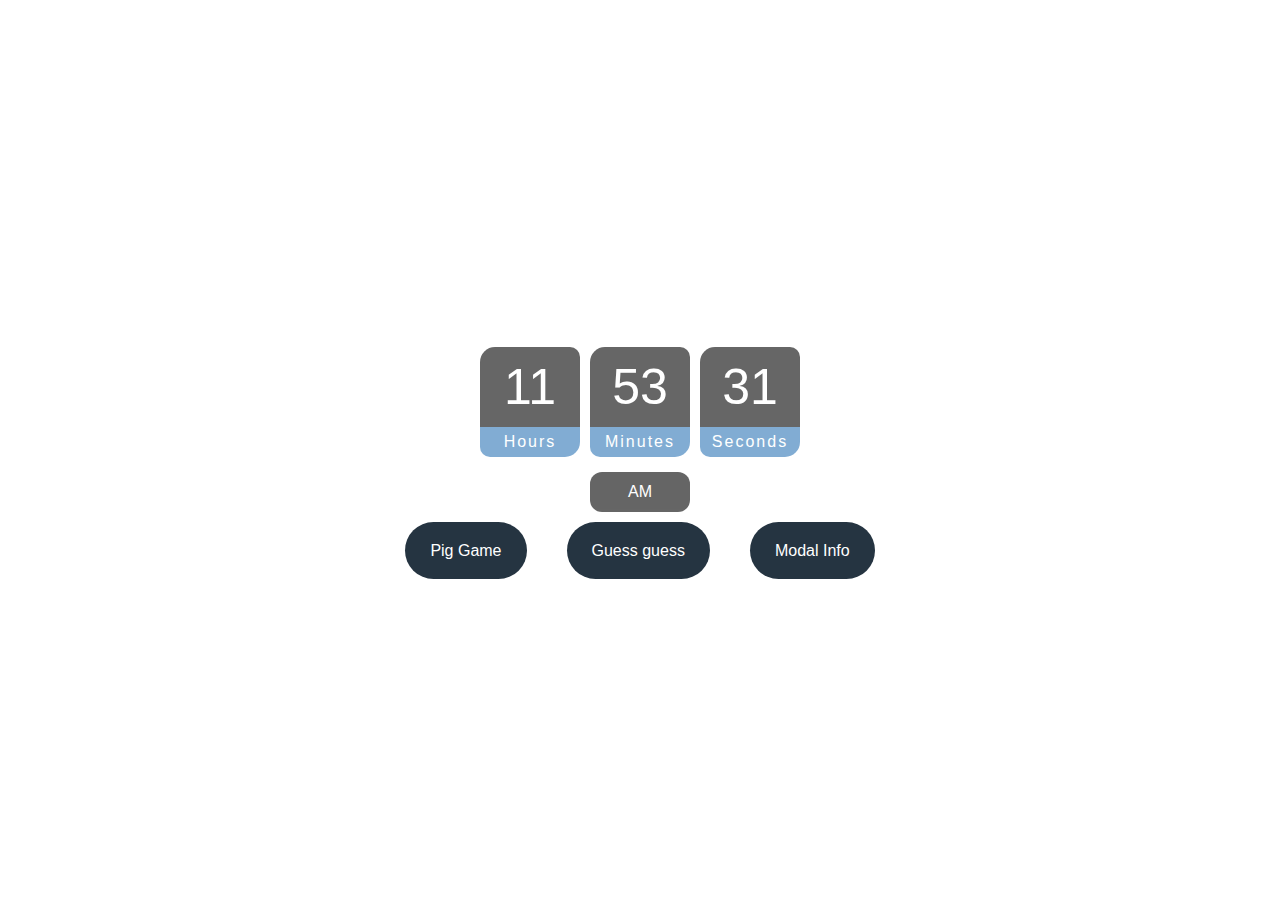
<file: index.html>
<!DOCTYPE html>
<html lang="en">

<head>
    <meta charset="UTF-8">
    <meta http-equiv="X-UA-Compatible" content="IE=edge">
    <meta name="viewport" content="width=device-width, initial-scale=1.0">
    <title>Clock</title>
    <link rel="stylesheet" href="style.css">

</head>
<body>
    <div class="main">
        <h2 class="title">
            Digital Clock
        </h2>
        <div class="clock">
            <div class="clock__inner">
                <span id="hours" class="hours">00</span>
                <span class="text">Hours</span>
            </div>
            <div class="clock__inner">
                <span id="minutes" class="minutes">00</span>
                <span class="text">Minutes</span>
            </div>
            <div class="clock__inner">
                <span id="seconds" class="seconds">00</span>
                <span class="text">Seconds</span>
            </div>

        
        </div>

        <div id="ampm" class="ampm">
            AM
        </div>
        <div class="playlist">
            <ul class="list">
                <li class="list_item">
                    <a href="./PIGGAME/pigGame.html">Pig Game</a>
                </li>
                <li class="list_item">
                    <a href="./GUESSNUM/guess.html">Guess guess</a>
                </li>
                <li class="list_item">
                    <a href="./MODAL/modal.html">Modal Info</a>
                </li>
            </ul>
        </div>
    </div>
    

    <script src="main.js"></script>
</body>
</html>
</file>
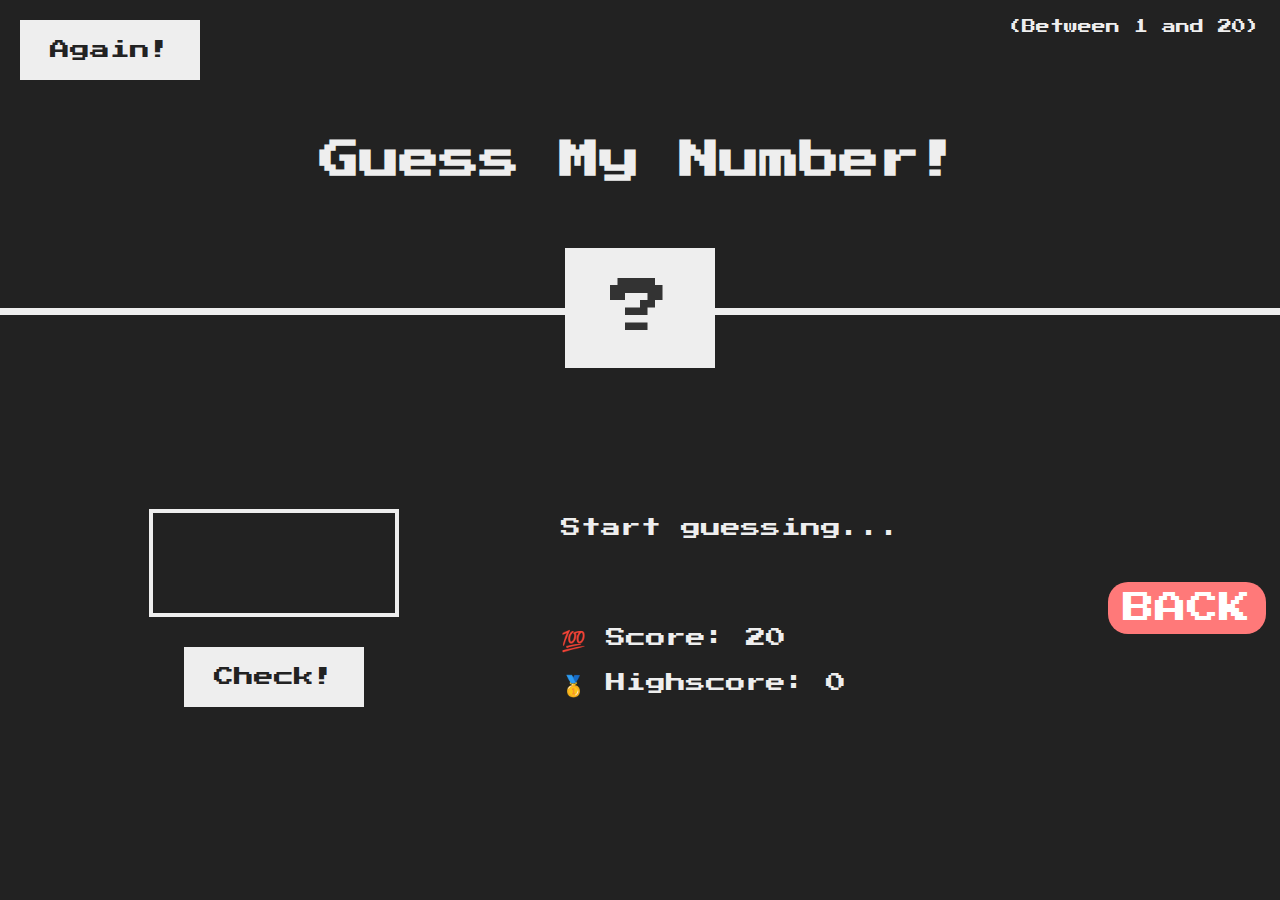
<file: GUESSNUM/guess.html>
<!DOCTYPE html>
<html lang="en">
  <head>
    <meta charset="UTF-8" />
    <meta name="viewport" content="width=device-width, initial-scale=1.0" />
    <meta http-equiv="X-UA-Compatible" content="ie=edge" />
    <link rel="stylesheet" href="style.css" />
    <title>Guess My Number!</title>
  </head>
  <body>
    <header>
      <h1>Guess My Number!</h1>
      <p class="between">(Between 1 and 20)</p>
      <button class="btn again">Again!</button>
      <div class="number">?</div>
    </header>
    <main>
      <section class="left">
        <input type="number" class="guess" />
        <button class="btn check">Check!</button>
      </section>
      <section class="right">
        <p class="message">Start guessing...</p>
        <p class="label-score">💯 Score: <span class="score">20</span></p>
        <p class="label-highscore">
          🥇 Highscore: <span class="highscore">0</span>
        </p>
      </section>
      <div class="back">
        <a href="../index.html" class="back_title">BACK</a>
      </div>
    </main>
    <script src="guess.js"></script>
  </body>
</html>
</file>
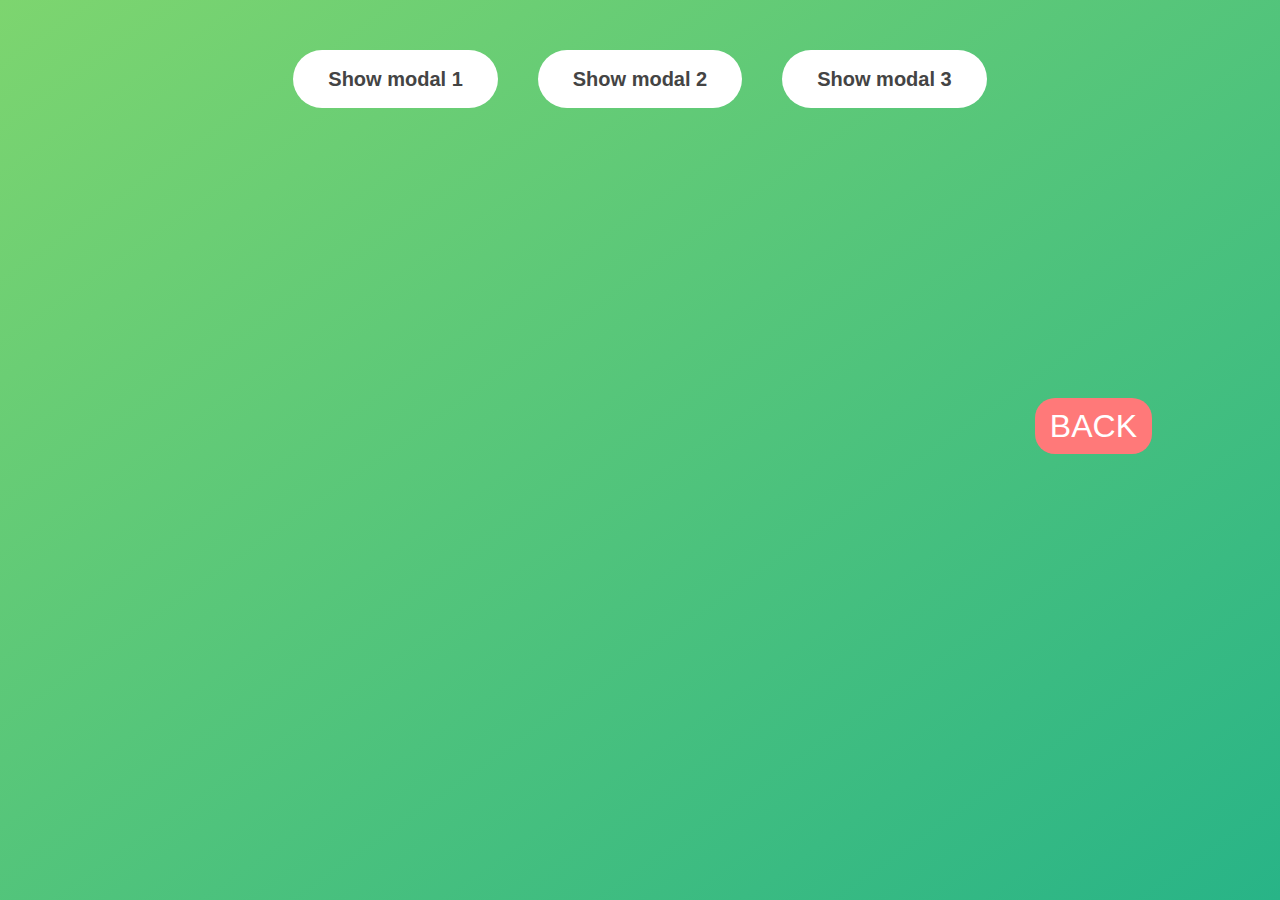
<file: MODAL/modal.html>
<!DOCTYPE html>
<html lang="en">
  <head>
    <meta charset="UTF-8" />
    <meta name="viewport" content="width=device-width, initial-scale=1.0" />
    <meta http-equiv="X-UA-Compatible" content="ie=edge" />
    <link rel="stylesheet" href="style.css" />
    <title>Modal window</title>
  </head>
  <body>
    <button class="show-modal">Show modal 1</button>
    <button class="show-modal">Show modal 2</button>
    <button class="show-modal">Show modal 3</button>

    <div class="modal hidden">
      <button class="close-modal">&times;</button>
      <h1>I'm a modal window 😍</h1>
      <p>
        Lorem ipsum dolor sit amet, consectetur adipisicing elit, sed do eiusmod
        tempor incididunt ut labore et dolore magna aliqua. Ut enim ad minim
        veniam, quis nostrud exercitation ullamco laboris nisi ut aliquip ex ea
        commodo consequat. Duis aute irure dolor in reprehenderit in voluptate
        velit esse cillum dolore eu fugiat nulla pariatur. Excepteur sint
        occaecat cupidatat non proident, sunt in culpa qui officia deserunt
        mollit anim id est laborum.
      </p>
    </div>
    <div class="overlay hidden"></div>
    <div class="back">
      <a href="../index.html" class="back_title">BACK</a>
    </div>
    <script src="script.js"></script>
  </body>
</html>
</file>
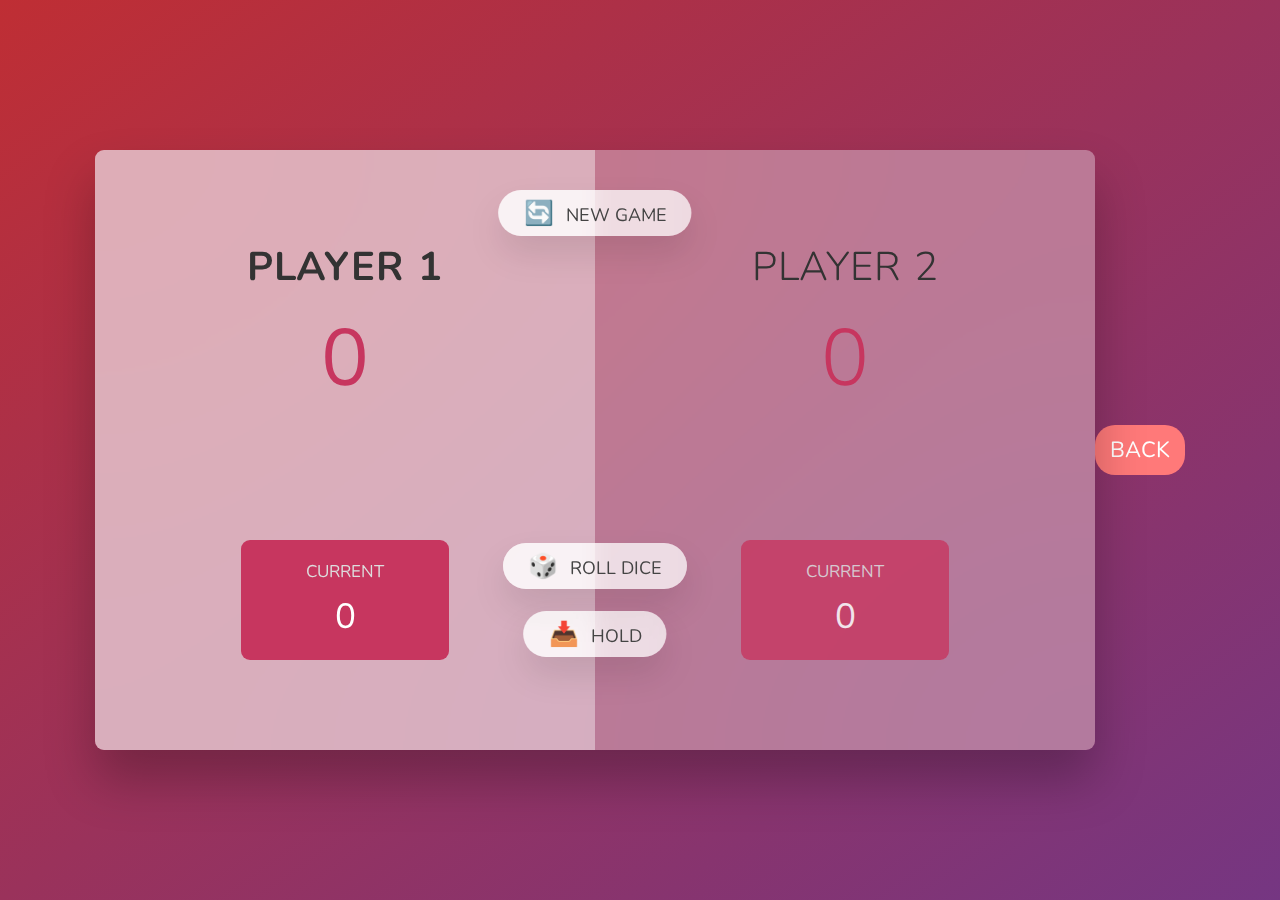
<file: PIGGAME/pigGame.html>
<!DOCTYPE html>
<html lang="en">
  <head>
    <meta charset="UTF-8" />
    <meta name="viewport" content="width=device-width, initial-scale=1.0" />
    <meta http-equiv="X-UA-Compatible" content="ie=edge" />
    <link rel="stylesheet" href="style.css" />
    <title>Pig Game</title>
  </head>
  <body>
    <main>
      <section class="player player--0 player--active">
        <h2 class="name" id="name--0">Player 1</h2>
        <p class="score" id="score--0">43</p>
        <div class="current">
          <p class="current-label">Current</p>
          <p class="current-score" id="current--0">0</p>
        </div>
      </section>
      <section class="player player--1">
        <h2 class="name" id="name--1">Player 2</h2>
        <p class="score" id="score--1">24</p>
        <div class="current">
          <p class="current-label">Current</p>
          <p class="current-score" id="current--1">0</p>
        </div>
      </section>

      <img src="img/dice-5.png" alt="Playing dice" class="dice" />
      <button class="btn btn--new">🔄 New game</button>
      <button class="btn btn--roll">🎲 Roll dice</button>
      <button class="btn btn--hold">📥 Hold</button>
    </main>
    <div class="back">
      <a href="../index.html" class="back_title">BACK</a>
    </div>
    <script src="script.js"></script>
  </body>
</html>
</file>
<file: style.css>
*{
    margin: 0;
    padding: 0;
    box-sizing: border-box;
}

.main{
    font-family: sans-serif;
    margin:0;
    display: flex;
    flex-direction: column;
    align-items: center;
    height: 100vh;
    justify-content: center;
    background-image: url(https://images.unsplash.com/photo-1660118911844-8aad7268d920?ixlib=rb-1.2.1&ixid=MnwxMjA3fDB8MHxwaG90by1wYWdlfHx8fGVufDB8fHx8&auto=format&fit=crop&w=774&q=80);
    background-size: cover;

}

.title{
    text-transform: uppercase;
    letter-spacing: 2px;
    font-size: 18px;
    text-align: center;
    color: white;
}

.clock{
    display: flex;

}

.clock .clock__inner{
    margin: 5px;
    border-radius: 15px 10px;
    overflow: hidden;
}

.clock__inner span{
    width: 100px;
    height: 80px;
    background: #000;
    opacity: .6;
    color: white;
    display: flex;
    flex-direction: column;
    align-items: center;
    justify-content: center;
    
}

.hours,
.minutes,
.seconds{
    font-size: 50px;
    box-shadow: 2px 2px 4px 4px white;
}

.clock__inner .text{
    height: 30px;
    font-size: 16px;
    letter-spacing: 2px;
    background-color: rgb(45, 118, 182);
}

.ampm{
    margin: 10px;

    width: 100px;
    height: 40px;
    display: flex;
    align-items: center;
    justify-content: center;
    background: black;
    opacity: .6;
    color: white;
    border-radius: 12px;
}
.playlist{
    padding: 20px 0;
}
.list{
    display: flex;
    justify-content: space-evenly;
    align-items: center;
    gap: 40px;
    flex-wrap:wrap;
}

li{
    list-style: none;
}

a{
    text-decoration: none;
    padding: 20px 25px;
    background: rgb(37, 52, 65);
    border-radius: 40px;
    color: white;
    transition: all .3s;
}
a:hover{
    background:#6b6b6b;
}
</file>
<file: GUESSNUM/style.css>
@import url('https://fonts.googleapis.com/css?family=Press+Start+2P&display=swap');

* {
  margin: 0;
  padding: 0;
  box-sizing: inherit;
}

html {
  font-size: 62.5%;
  box-sizing: border-box;
}

body {
  font-family: 'Press Start 2P', sans-serif;
  color: #eee;
  background-color: #222;
  /* background-color: #60b347; */
}

/* LAYOUT */
header {
  position: relative;
  height: 35vh;
  border-bottom: 7px solid #eee;
}

main {
  height: 65vh;
  color: #eee;
  display: flex;
  align-items: center;
  justify-content: space-around;
}

.left {
  width: 52rem;
  display: flex;
  flex-direction: column;
  align-items: center;
}

.right {
  width: 52rem;
  font-size: 2rem;
}

/* ELEMENTS STYLE */
h1 {
  font-size: 4rem;
  text-align: center;
  position: absolute;
  width: 100%;
  top: 52%;
  left: 50%;
  transform: translate(-50%, -50%);
}

.number {
  background: #eee;
  color: #333;
  font-size: 6rem;
  width: 15rem;
  padding: 3rem 0rem;
  text-align: center;
  position: absolute;
  bottom: 0;
  left: 50%;
  transform: translate(-50%, 50%);
}

.between {
  font-size: 1.4rem;
  position: absolute;
  top: 2rem;
  right: 2rem;
}

.again {
  position: absolute;
  top: 2rem;
  left: 2rem;
}

.guess {
  background: none;
  border: 4px solid #eee;
  font-family: inherit;
  color: inherit;
  font-size: 5rem;
  padding: 2.5rem;
  width: 25rem;
  text-align: center;
  display: block;
  margin-bottom: 3rem;
}

.btn {
  border: none;
  background-color: #eee;
  color: #222;
  font-size: 2rem;
  font-family: inherit;
  padding: 2rem 3rem;
  cursor: pointer;
}

.btn:hover {
  background-color: #ccc;
}

.message {
  margin-bottom: 8rem;
  height: 3rem;
}

.label-score {
  margin-bottom: 2rem;
}

a{
  text-decoration: none;
  padding: 10px 15px;
  border-radius: 20px;
  background:rgb(255, 121, 121);
  color: white;
  font-size: 32px;
}
</file>
<file: MODAL/style.css>
* {
  margin: 0;
  padding: 0;
  box-sizing: inherit;
}

html {
  font-size: 62.5%;
  box-sizing: border-box;
}

body {
  font-family: sans-serif;
  color: #333;
  line-height: 1.5;
  height: 100vh;
  position: relative;
  display: flex;
  align-items: flex-start;
  justify-content: center;
  background: linear-gradient(to top left, #28b487, #7dd56f);
}

.show-modal {
  font-size: 2rem;
  font-weight: 600;
  padding: 1.75rem 3.5rem;
  margin: 5rem 2rem;
  border: none;
  background-color: #fff;
  color: #444;
  border-radius: 10rem;
  cursor: pointer;
}

.close-modal {
  position: absolute;
  top: 1.2rem;
  right: 2rem;
  font-size: 5rem;
  color: #333;
  cursor: pointer;
  border: none;
  background: none;
}

h1 {
  font-size: 2.5rem;
  margin-bottom: 2rem;
}

p {
  font-size: 1.8rem;
}

/* -------------------------- */
/* CLASSES TO MAKE MODAL WORK */
.hidden {
  display: none;
}

.modal {
  position: absolute;
  top: 50%;
  left: 50%;
  transform: translate(-50%, -50%);
  width: 70%;

  background-color: white;
  padding: 6rem;
  border-radius: 5px;
  box-shadow: 0 3rem 5rem rgba(0, 0, 0, 0.3);
  z-index: 10;
}

.overlay {
  position: absolute;
  top: 0;
  left: 0;
  width: 100%;
  height: 100%;
  background-color: rgba(0, 0, 0, 0.6);
  backdrop-filter: blur(3px);
  z-index: 5;
}

.back{
  position: absolute;
  right: 10%;
  bottom: 50%;  
}
.back_title{
  text-decoration: none;
  color: white;
  padding: 10px 15px;
  border-radius: 20px;
  background:rgb(255, 121, 121);
  font-size: 32px;
}
</file>
<file: PIGGAME/style.css>
@import url('https://fonts.googleapis.com/css2?family=Nunito&display=swap');

* {
  margin: 0;
  padding: 0;
  box-sizing: inherit;
}

html {
  font-size: 62.5%;
  box-sizing: border-box;
}

body {
  font-family: 'Nunito', sans-serif;
  font-weight: 400;
  height: 100vh;
  color: #333;
  background-image: linear-gradient(to top left, #753682 0%, #bf2e34 100%);
  display: flex;
  align-items: center;
  justify-content: center;
}

/* LAYOUT */
main {
  position: relative;
  width: 100rem;
  height: 60rem;
  background-color: rgba(255, 255, 255, 0.35);
  backdrop-filter: blur(200px);
  filter: blur();
  box-shadow: 0 3rem 5rem rgba(0, 0, 0, 0.25);
  border-radius: 9px;
  overflow: hidden;
  display: flex;
}

.player {
  flex: 50%;
  padding: 9rem;
  display: flex;
  flex-direction: column;
  align-items: center;
  transition: all 0.75s;
}

/* ELEMENTS */
.name {
  position: relative;
  font-size: 4rem;
  text-transform: uppercase;
  letter-spacing: 1px;
  word-spacing: 2px;
  font-weight: 300;
  margin-bottom: 1rem;
}

.score {
  font-size: 8rem;
  font-weight: 300;
  color: #c7365f;
  margin-bottom: auto;
}

.player--active {
  background-color: rgba(255, 255, 255, 0.4);
}
.player--active .name {
  font-weight: 700;
}
.player--active .score {
  font-weight: 400;
}

.player--active .current {
  opacity: 1;
}

.current {
  background-color: #c7365f;
  opacity: 0.8;
  border-radius: 9px;
  color: #fff;
  width: 65%;
  padding: 2rem;
  text-align: center;
  transition: all 0.75s;
}

.current-label {
  text-transform: uppercase;
  margin-bottom: 1rem;
  font-size: 1.7rem;
  color: #ddd;
}

.current-score {
  font-size: 3.5rem;
}

/* ABSOLUTE POSITIONED ELEMENTS */
.btn {
  position: absolute;
  left: 50%;
  transform: translateX(-50%);
  color: #444;
  background: none;
  border: none;
  font-family: inherit;
  font-size: 1.8rem;
  text-transform: uppercase;
  cursor: pointer;
  font-weight: 400;
  transition: all 0.2s;

  background-color: white;
  background-color: rgba(255, 255, 255, 0.6);
  backdrop-filter: blur(10px);

  padding: 0.7rem 2.5rem;
  border-radius: 50rem;
  box-shadow: 0 1.75rem 3.5rem rgba(0, 0, 0, 0.1);
}

.btn::first-letter {
  font-size: 2.4rem;
  display: inline-block;
  margin-right: 0.7rem;
}

.btn--new {
  top: 4rem;
}
.btn--roll {
  top: 39.3rem;
}
.btn--hold {
  top: 46.1rem;
}

.btn:active {
  transform: translate(-50%, 3px);
  box-shadow: 0 1rem 2rem rgba(0, 0, 0, 0.15);
}

.btn:focus {
  outline: none;
}

.dice {
  position: absolute;
  left: 50%;
  top: 16.5rem;
  transform: translateX(-50%);
  height: 10rem;
  box-shadow: 0 2rem 5rem rgba(0, 0, 0, 0.2);
}

.player--winner {
  background-color: #2f2f2f;
}

.player--winner .name {
  font-weight: 700;
  color: #c7365f;
}

.hidden{
  display: none;
}
.back_title{
  text-decoration: none;
  padding: 10px 15px;
  border-radius: 20px;
  background:rgb(255, 121, 121);
  color: white;
  font-size: 22px;
}
</file>
